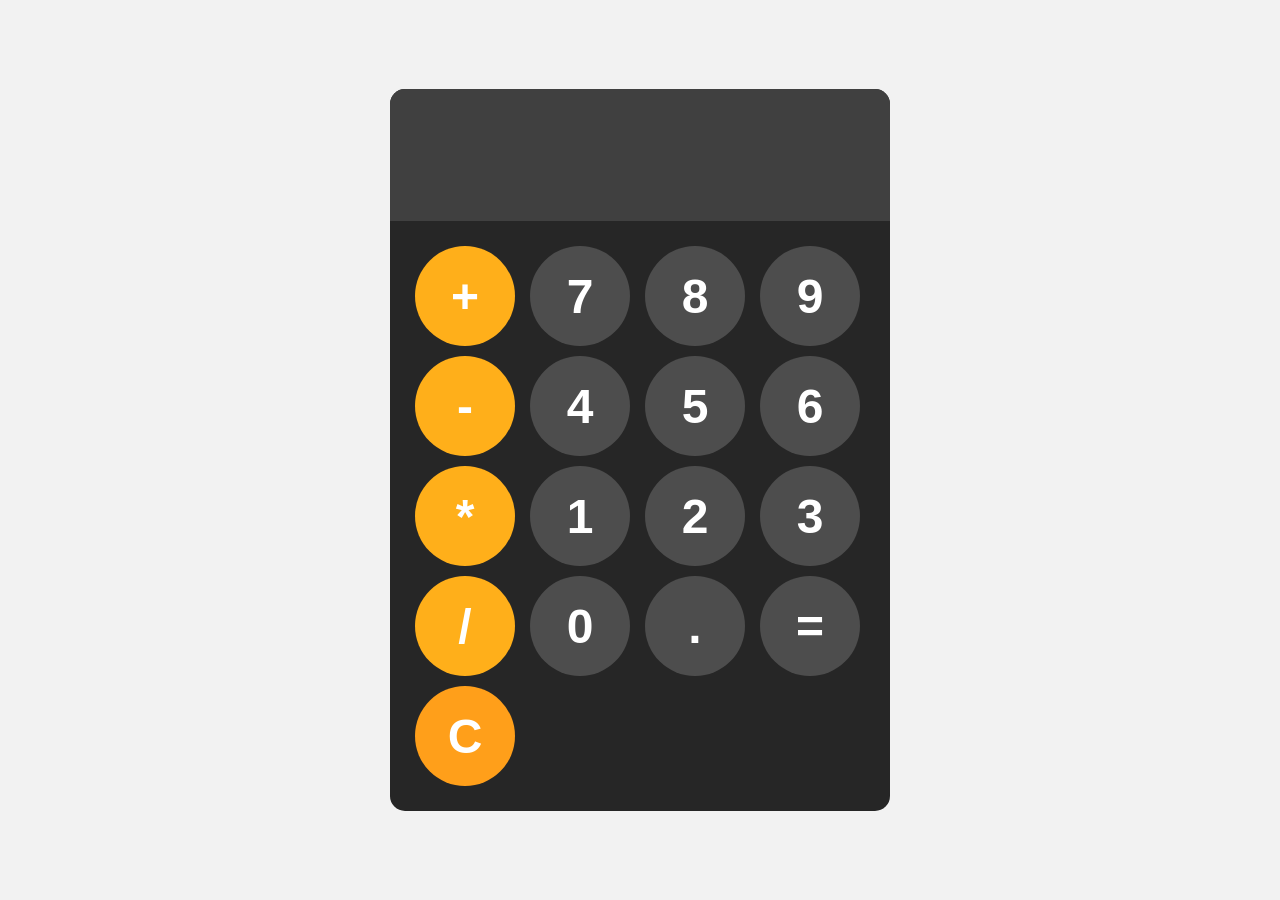
<file: Calculatrice/index.html>
<!DOCTYPE html>
<html lang="en">
<head>
    <meta charset="UTF-8">
    <meta name="viewport" content="width=device-width, initial-scale=1.0">
    <title>Calculator</title>
    <link rel="stylesheet" href="style.css">
</head>
<!--  <h1>My Calculator</h1>-->
<body>
    
    <div id="calculator">
        <input id="display" readonly>
        <div id="keys">
            <button onclick="appendToDisplay('+')" class="operator-btn">+</button>
            <button onclick="appendToDisplay('7')">7</button>
            <button onclick="appendToDisplay('8')">8</button>
            <button onclick="appendToDisplay('9')">9</button>
            <button onclick="appendToDisplay('-')" class="operator-btn">-</button>
            <button onclick="appendToDisplay('4')">4</button>
            <button onclick="appendToDisplay('5')">5</button>
            <button onclick="appendToDisplay('6')">6</button>
            <button onclick="appendToDisplay('*')" class="operator-btn">*</button>
            <button onclick="appendToDisplay('1')">1</button>
            <button onclick="appendToDisplay('2')">2</button>
            <button onclick="appendToDisplay('3')">3</button>
            <button onclick="appendToDisplay('/')" class="operator-btn">/</button>
            <button onclick="appendToDisplay('0')">0</button>
            <button onclick="appendToDisplay('.')">.</button>
            <button onclick="calculate()">=</button>
            <button onclick="clearDisplay()" class="operator">C</button>
        </div>
    </div>
        <script src="main.js"></script>
    
</body>
</html>
</file>
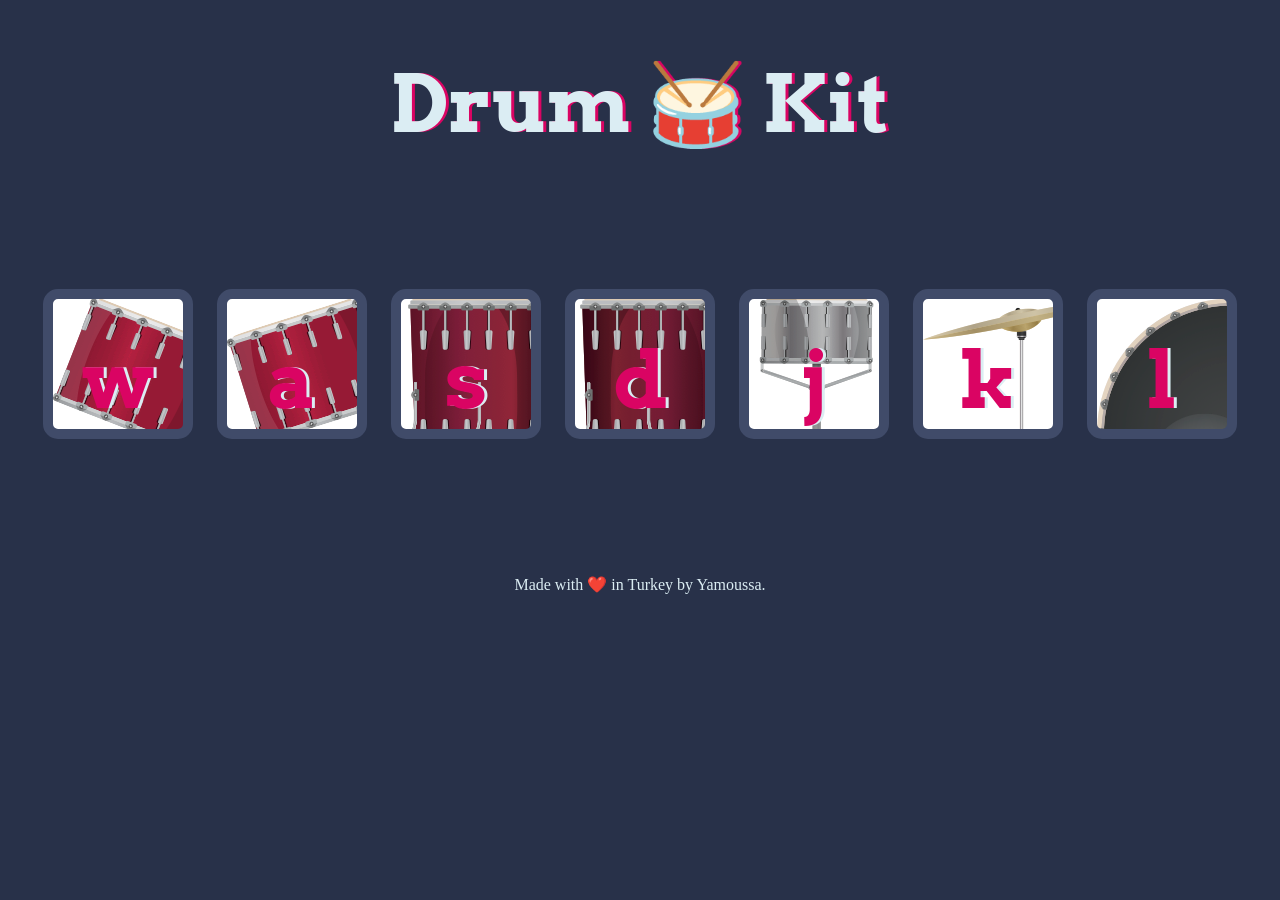
<file: Drum Kit Starting Files/index.html>
<!DOCTYPE html>
<html lang="en" dir="ltr">

<head>
  <meta charset="utf-8">
  <title>Drum Kit</title>
  <link rel="stylesheet" href="styles.css">
  <link href="https://fonts.googleapis.com/css?family=Arvo" rel="stylesheet">
</head>

<body>

  <h1 id="title">Drum 🥁 Kit</h1>
  <div class="set">
    <button class="w drum">w</button>
    <button class="a drum">a</button>
    <button class="s drum">s</button>
    <button class="d drum">d</button>
    <button class="j drum">j</button>
    <button class="k drum">k</button>
    <button class="l drum">l</button>
  </div>




  <script src="index.js" charset="utf-8"></script>
</body>
<footer>
  Made with ❤️ in Turkey by Yamoussa.
</footer>
</html>
</file>
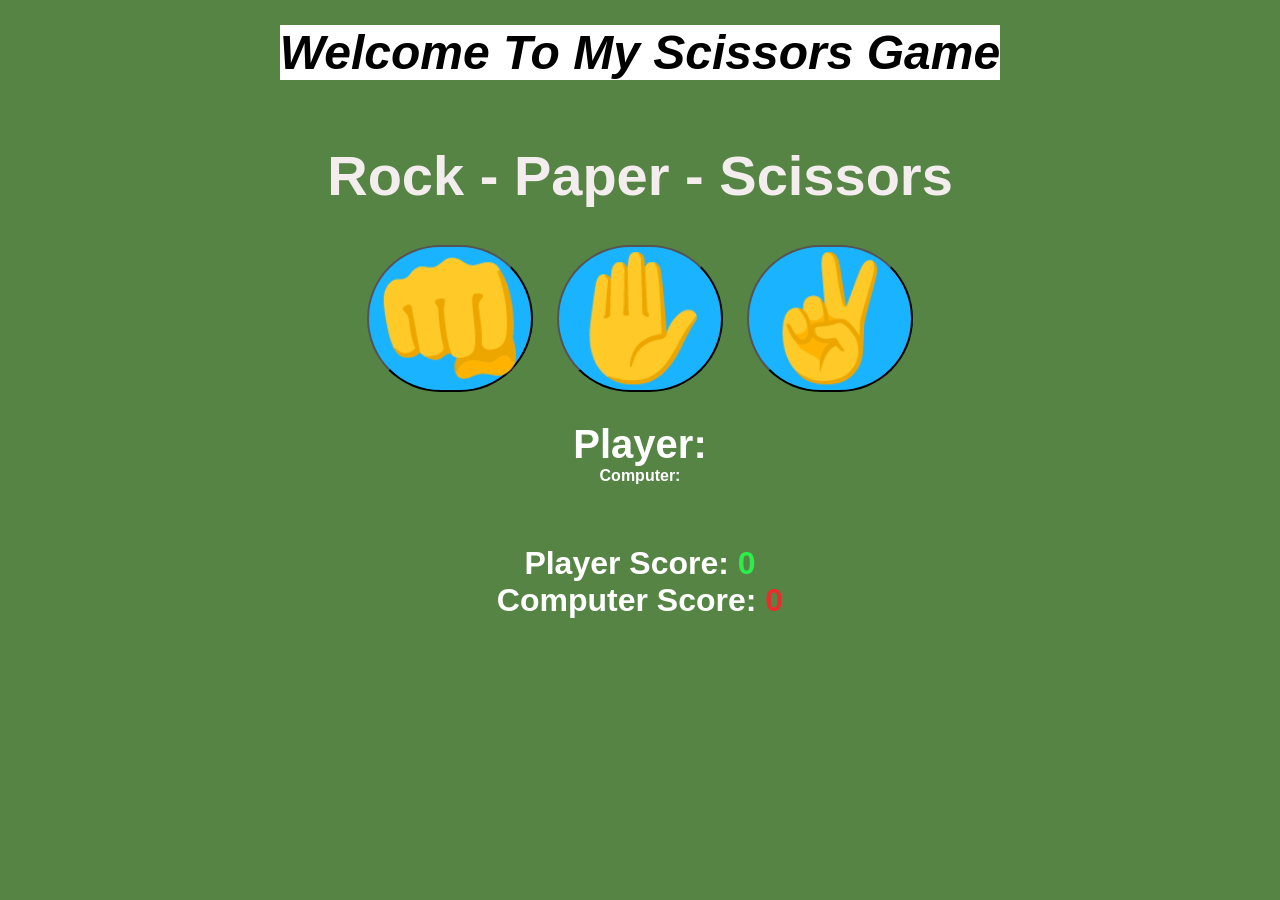
<file: Papper Scissors/index.html>
<!DOCTYPE html>
<html lang="en">
<head>
    <meta charset="UTF-8">
    <meta name="viewport" content="width=device-width, initial-scale=1.0">
    <title>Rock Paper Scissors</title>
    <link rel="stylesheet" href="style.css">
</head>
<body>
    <p>Welcome To My Scissors Game</p>
    <h1>Rock - Paper - Scissors</h1>
    <div class="choices">
        <button onclick="playGame('rock')">👊</button>
        <button onclick="playGame('paper')">✋</button>
        <button onclick="playGame('scissors')">✌</button> 
    </div>
    <div id="playerDisplay">Player:</div>
    <div id="computerDisplay">Computer:</div>
    <div id="resultDisplay"></div>

    <div class="scoreDisplay">Player Score:
        <span id="playerScoreDisplay">0</span>
    </div>
    <div class="scoreDisplay">Computer Score:
        <span id="computerScoreDisplay">0</span>
    </div>
    <script src="main.js"></script>
</body>
</html>
</file>
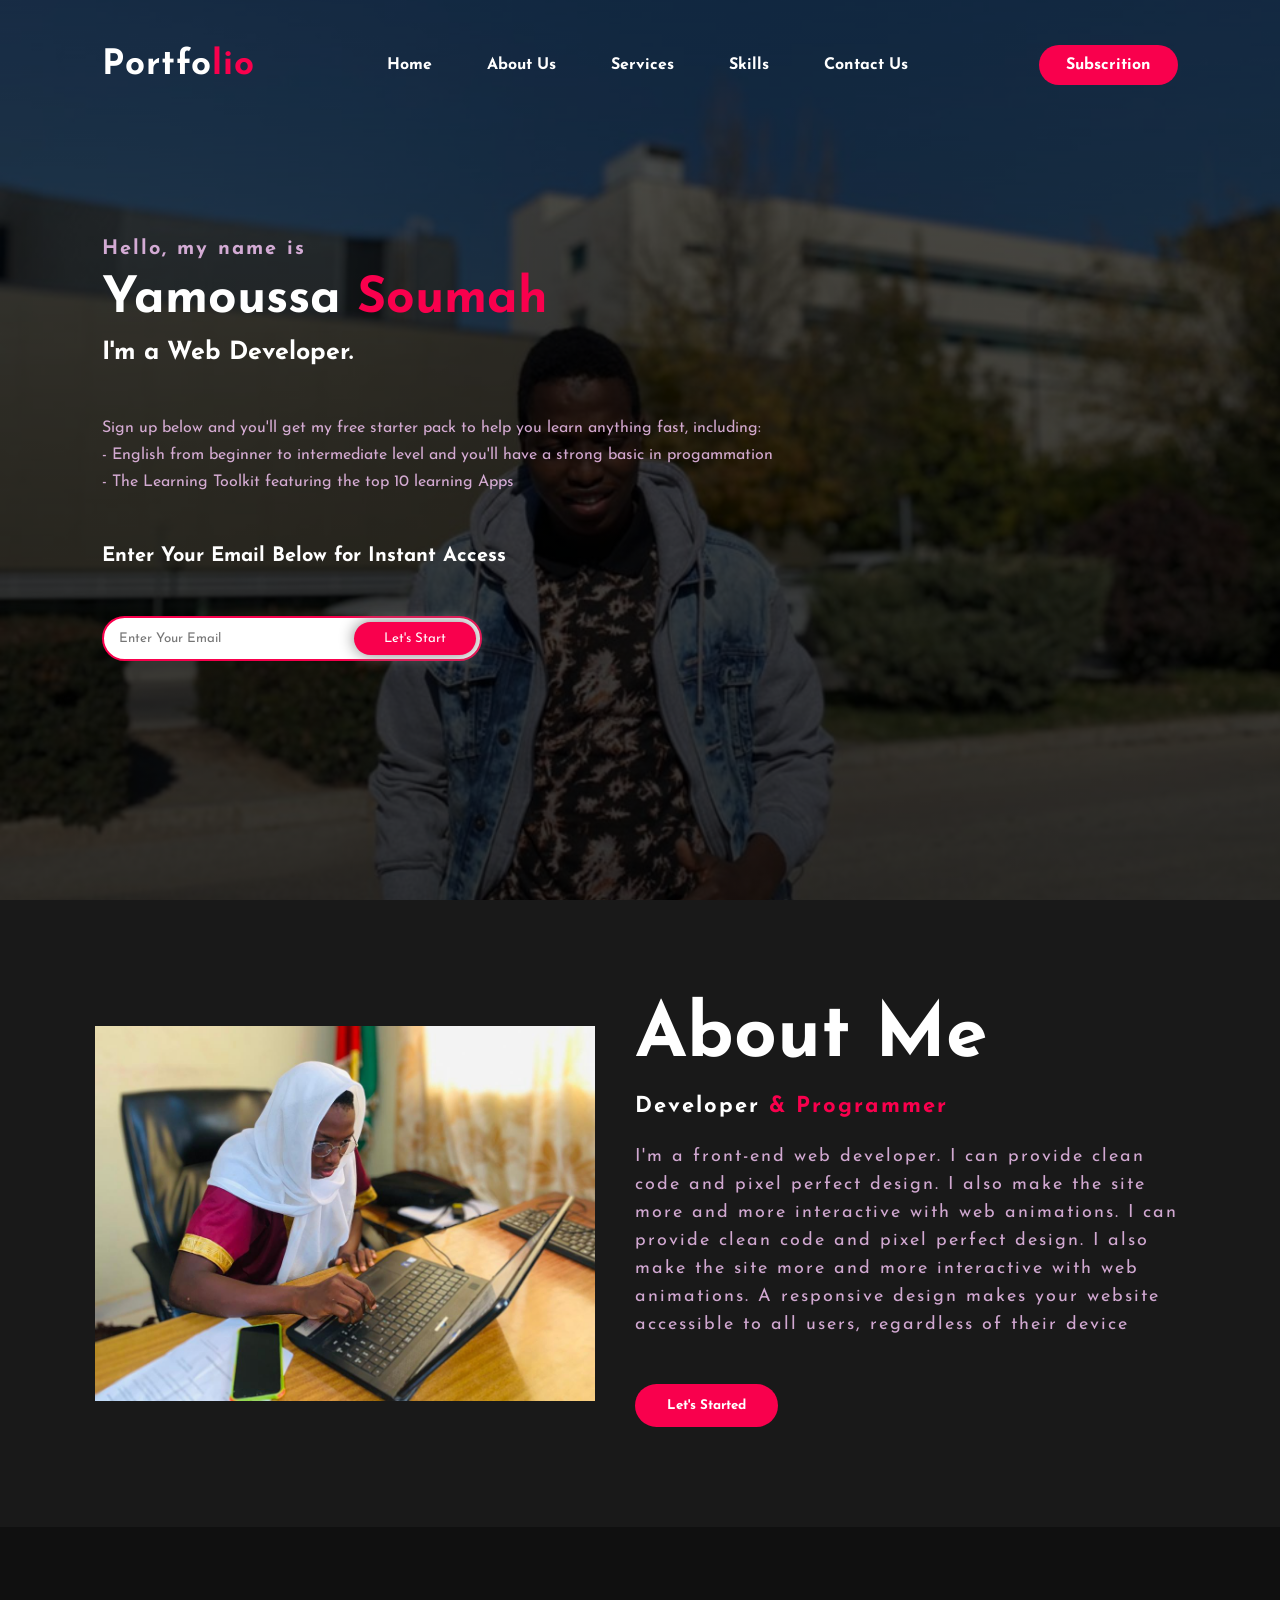
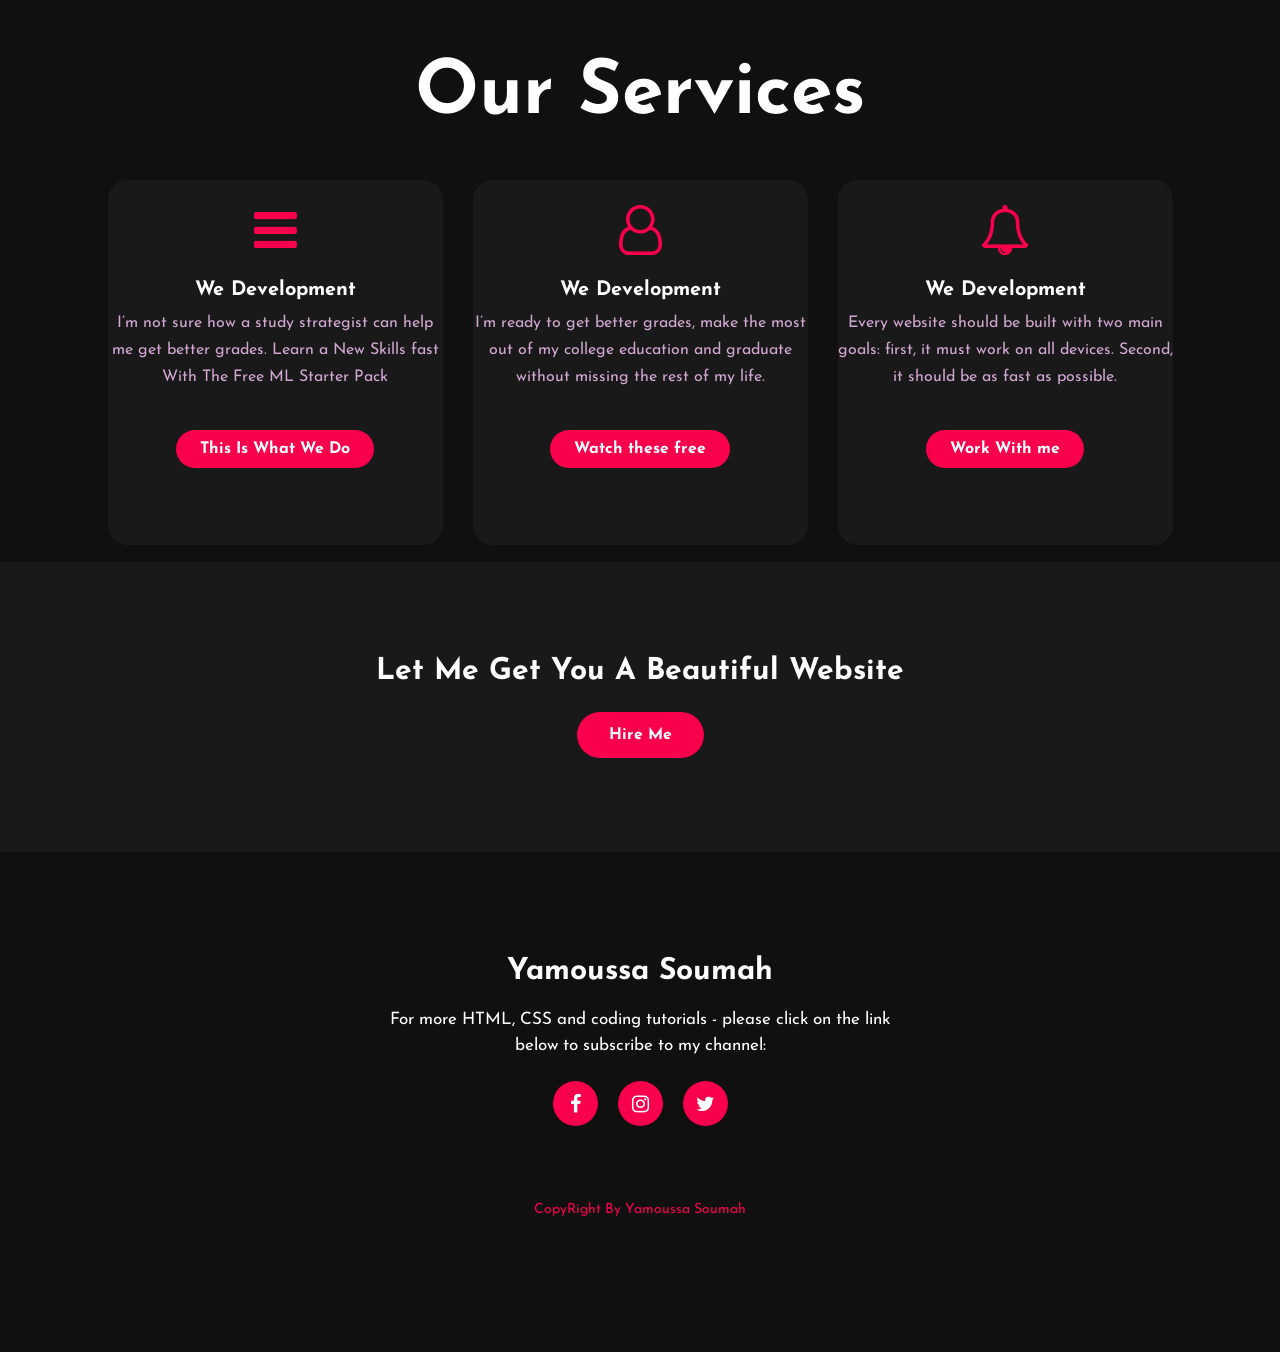
<file: Read-more-First/index.html>
<!DOCTYPE html>
<html lang="en">
<head>
    <meta charset="UTF-8">
    <meta http-equiv="X-UA-Compatible" content="IE=edge">
    <meta name="viewport" content="width=device-width, initial-scale=1.0">
    <title>Document</title>
    <link rel="stylesheet" href="style.css">
    <link rel="preconnect" href="https://fonts.googleapis.com">
    <link href="https://fonts.googleapis.com/css2?family=Josefin+Sans:wght@600&display=swap"
    rel="stylesheet">

    <link rel="stylesheet" href="https://cdnjs.cloudflare.com/ajax/libs/font-awesome/4.7.0/css/font-awesome.css" 
    integrity="sha512-5A8nwdMOWrSz20fDsjczgUidUBR8liPYU+WymTZP1lmY9G6Oc7HlZv156XqnsgNUzTyMefFTcsFH/tnJE/+xBg==" 
    crossorigin="anonymous" referrerpolicy="no-referrer" />
    
</head>
<body>
    
<!-- hero section satrt-->

<div class="hero">
    <nav>
        <h2 class="logo">Portfo<span>lio</span></h2>
            <ul>
                <li><a href="#">Home</a></li>
                <li><a href="#">About us</a></li>
                <li><a href="#">Services</a></li>
                <li><a href="#">Skills</a></li>
                <li><a href="#">Contact us</a></li>
            </ul>
            <a href="#" class="btn">Subscrition</a>
        </nav>

        <div class="content">
            <h4>Hello, my name is</h4>
            <h1>Yamoussa <span>Soumah</span></h1>
            <h3>I'm a Web Developer.</h3>
            <div class="pra">
                <p>
                    Sign up below and you'll get my free starter pack to help you learn anything fast, including: <br>
    
    - English from beginner to intermediate level and you'll have a strong basic in progammation <br>
    - The Learning Toolkit featuring the top 10 learning Apps <br>
<h5> Enter Your Email Below for Instant Access </h5> 
                </p>
            </div>
    <div class="newsletter">
                <form>
                    <input type="email" name="email" id="email" placeholder="Enter Your Email">
                    <input type="submit" name="submit" value="Let's Start">
                </form>
            </div>
        </div>
    </div>

<!--About section start-->
<section class="about">
    <div class="main">
        <img src="foto14.jpeg" alt="">
        <div class="about-text">
            <h2>About me</h2>
            <h5>Developer <span> & Programmer</span></h5>
            <p>I'm a front-end web developer. I can provide clean code and pixel perfect design.
                I also make the site more and more interactive with web animations.
                I can provide clean code and pixel perfect design. I also make the site more 
                and more interactive with web animations. A responsive design makes your website 
                accessible to all users, regardless of their device
            </p>
            <button type="button">Let's Started</button>
        </div>
    </div>
</section>

<!-- Service section start-->
<div class="service">
    <div class="title">
        <h2>Our Services</h2>
    </div>
    <div class="box">
        <div class="card">
            <i class="fa fa-bars" aria-hidden="true"></i>
            <h5>We Development</h5>
            <div class="pra">
                <p style="text-align: center;">
                    I’m not sure how a study strategist can help me get better grades.
                    Learn a New Skills fast
                    With The Free ML Starter Pack
                </p>
                <a class="button" href="#">This Is What We Do</a>
            </div>
        </div>

        <div class="card">
            <i class="fa fa-user-o" aria-hidden="true"></i>
            <h5>We Development</h5>
            <div class="pra">
                <p style="text-align: center;">
                    I’m ready to get better grades, make the most out of
                     my college education and graduate without missing the rest of my life.
                </p>
                <a class="button" href="#">Watch these free</a>
            </div>
        </div>

        <div class="card">
            <i class="fa fa-bell-o" aria-hidden="true"></i>
            <h5>We Development</h5>
            <div class="pra">
                <p style="text-align: center;">
                    Every website should be built with two main goals:
                      first, it must work on all devices.
                      Second, it should be as fast as possible.
                </p>
                <a class="button" href="#">Work With me</a>
            </div>
        </div>
    </div>
    <!----------------Contact me----------------->
    <div class="contact-me">
        <p>Let Me Get You A Beautiful Website</p>
        <a class="button-two" href="#">Hire Me</a>
    </div>
    <!--Footer-->
    <footer>
        <p>Yamoussa Soumah</p>
        <p>
            For more HTML, CSS and coding tutorials -
            please click on the link below to
             subscribe to my channel:
        </p>
        <div class="social">
            <a href=""><i class="fa fa-facebook" aria-hidden="true"></i></a>
            <a href=""><i class="fa fa-instagram" aria-hidden="true"></i></a>
            <a href=""><i class="fa fa-twitter" aria-hidden="true"></i></a>
        </div>
        <p class="end">CopyRight  By Yamoussa Soumah</p>
    </footer>
</div>
</body>
</html>
</file>
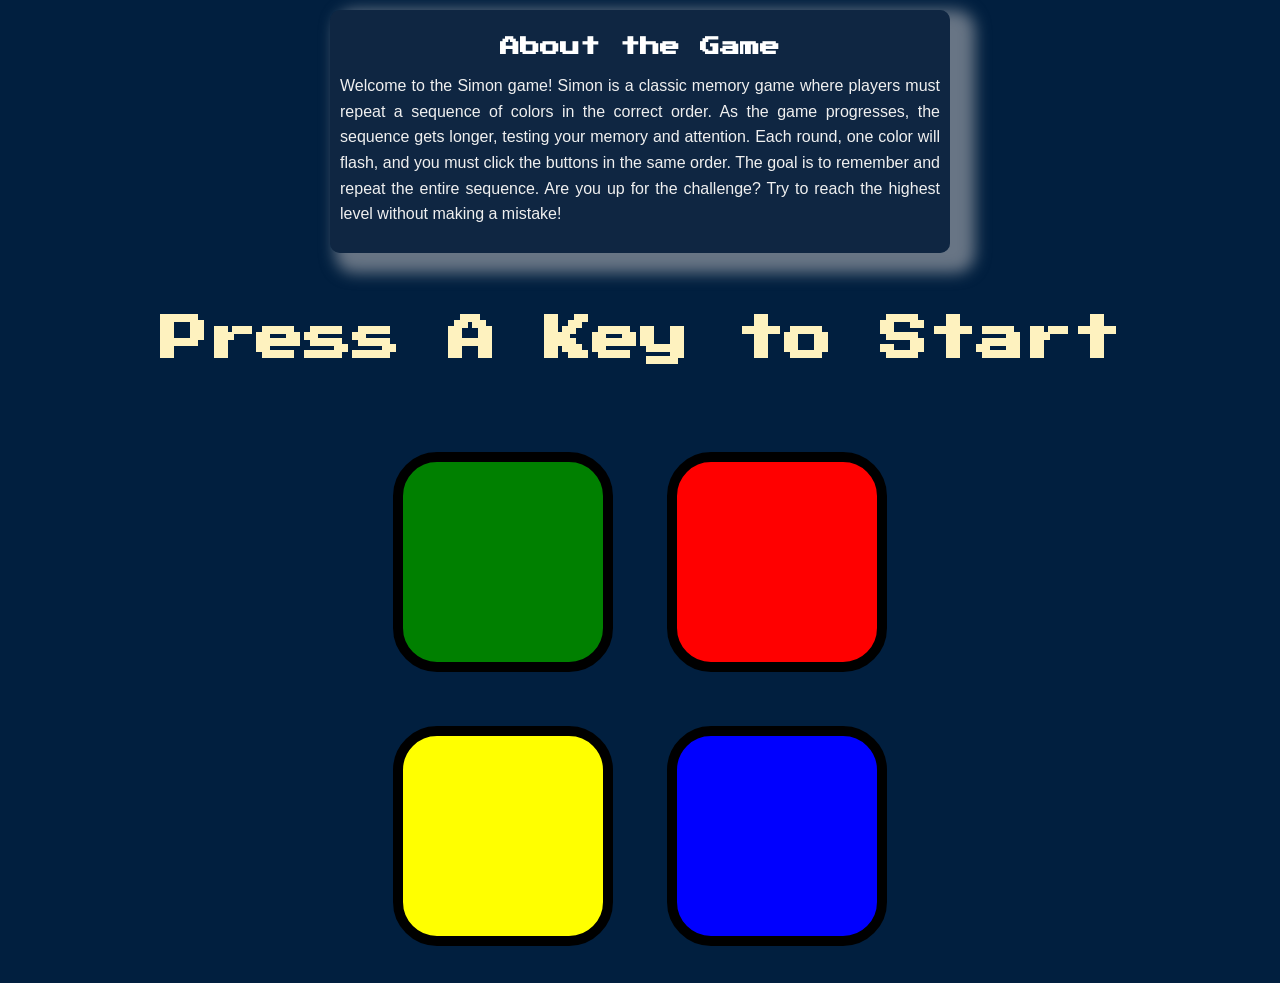
<file: Simon Game Challenge Starting Files/index.html>
<!DOCTYPE html>
<html lang="en" dir="ltr">

<head>
  <meta charset="utf-8">
  <title>Simon</title>
  <link rel="stylesheet" href="styles.css">
  <link href="https://fonts.googleapis.com/css?family=Press+Start+2P" rel="stylesheet">
</head>

<body>

    <!-- Game Explanation Section -->
    <section id="game-explanation">
      <h2>About the Game</h2>
      <p>
        Welcome to the Simon game! Simon is a classic memory game where players must repeat a sequence of colors in the correct order. 
        As the game progresses, the sequence gets longer, testing your memory and attention. Each round, one color will flash, and 
        you must click the buttons in the same order. The goal is to remember and repeat the entire sequence. Are you up for the challenge? 
        Try to reach the highest level without making a mistake!
      </p>
    </section>
   <!-- Game Container -->

  <h1 id="level-title">Press A Key to Start</h1>
  <div class="container">
    <div class="row">
      <div type="button" id="green" class="btn green"></div>
      <div type="button" id="red" class="btn red"></div>
    </div>
    <div class="row">
      <div type="button" id="yellow" class="btn yellow"></div>
      <div type="button" id="blue" class="btn blue"></div>
    </div>
  </div>

  <script src="https://ajax.googleapis.com/ajax/libs/jquery/3.7.1/jquery.min.js"></script>
  <script src="game.js" charset="utf-8"></script>
</body>

</html>
</file>
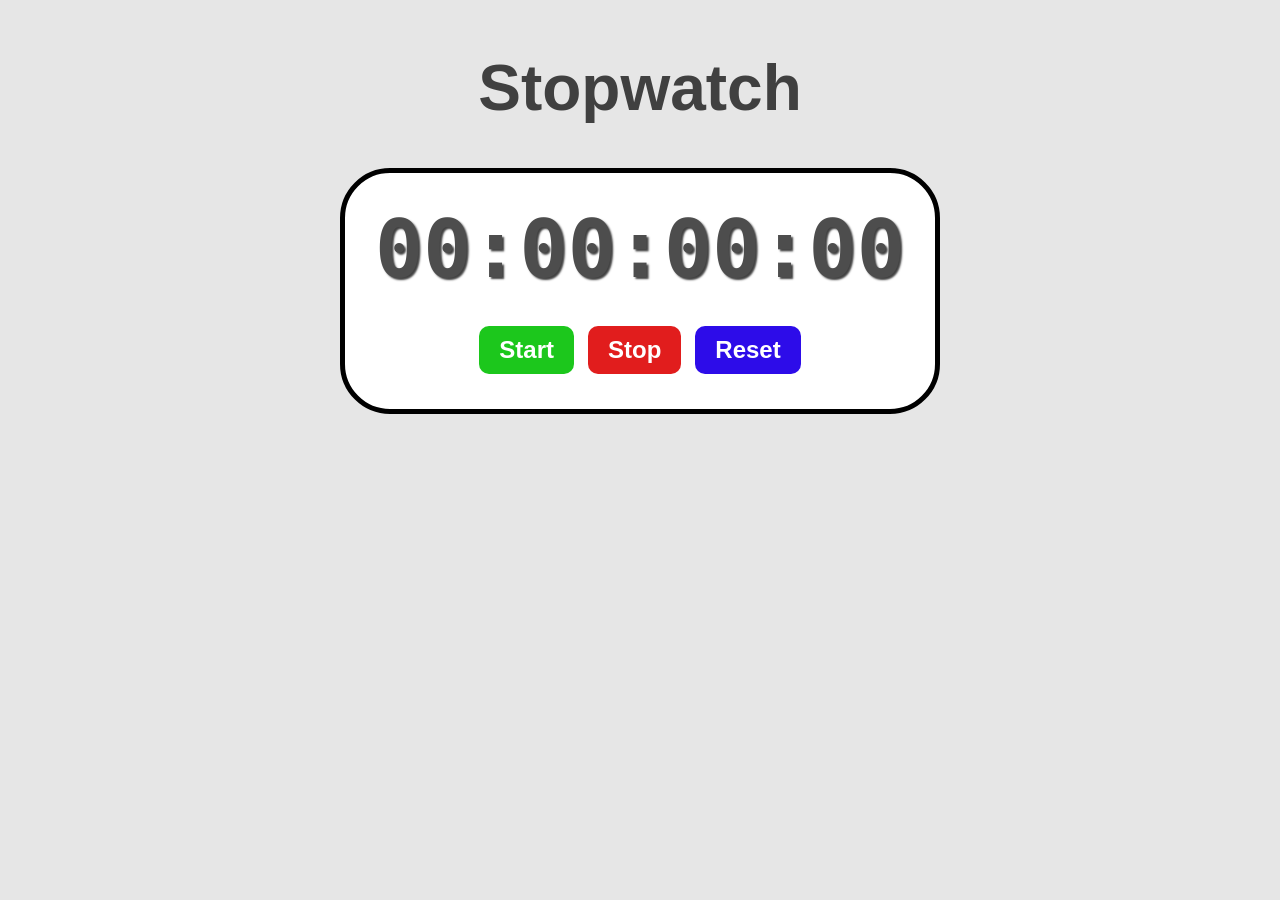
<file: StopWach/index.html>
<!DOCTYPE html>
<html lang="en">
<head>
    <meta charset="UTF-8">
    <meta name="viewport" content="width=device-width, initial-scale=1.0">
    <title>Stop-Watch</title>
    <link rel="stylesheet" href="style.css">
</head>
<body>
    <h1 id="myH1">Stopwatch</h1>
<div id="container">
    <div id="display">
        00:00:00:00
    </div>
    <div id="controls">
        <button id="startBtn" onclick="start()"> Start</button>
        <button id="stopBtn" onclick="stop()">Stop</button>
        <button id="resetBtn" onclick="reset()">Reset</button>
    </div>

    <script src="main.js"></script>
</div>
</body>
</html>
</file>
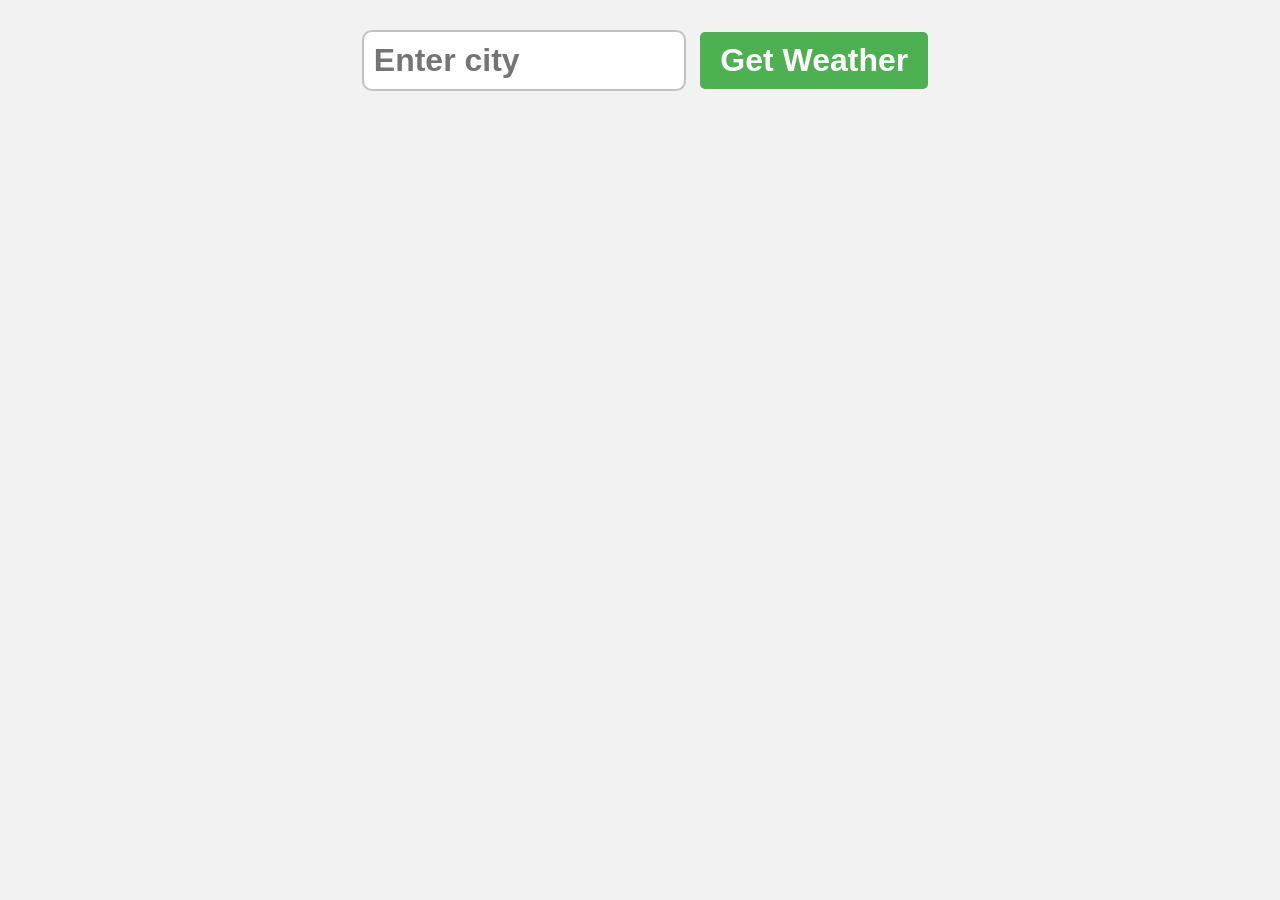
<file: Weather/index.html>
<!DOCTYPE html>
<html lang="en">
<head>
    <meta charset="UTF-8">
    <meta name="viewport" content="width=device-width, initial-scale=1.0">
    <title>Document</title>
    <link rel="stylesheet" href="style.css">
</head>
<body>
    
    <form action="" class="weatherForm">
        <input type="text" class="cityInput" placeholder="Enter city">
        <button type="submit">Get Weather</button>
    </form>
    <div class="card" style="display: none;">
      <!-- 
        <h1 class="cityDisplay">Mamou</h1>
        <p class="temDisplay">90°F</p>
        <p class="humidityDisplay">Humidity : 75%</p>
        <p class="descDisplay">Clear Skies</p>
        <p class="weatherEmoji">🌞</p>
        <p class="errorDisplay">Please enter a city</p>
         -->  
    </div>

    <script src="main.js"></script>
</body>
</html>
</file>
<file: Calculatrice/style.css>
body{
    margin: 0;
    display: flex;
    justify-content: center;
    align-items: center;
    height: 100vh;
    background-color: hsl(0, 0%, 95%);
}
#calculator {
    font-family: Arial, Helvetica, sans-serif;
    background-color: hsl(0, 0%, 15%);
    border-radius: 15px;
    max-width: 500px;
    overflow: hidden;
}
#display{
    width: 100%;
    padding: 20px;
    font-size: 5rem;
    text-align: left;
    border: none;
    background-color: hsl(0, 0%, 25%);
    color: white;
}

#keys{
    display: grid;
    grid-template-columns: repeat(4, 1fr);
    gap: 10px;
    padding: 25px;

}

button{
    width: 100px;
    height:  100px;
    border-radius: 50px;
    border: none;
    background-color: hsl(0, 0%, 30%);
    color: white;
    font-size: 3rem;
    font-weight: bold;
    cursor: pointer;
}
button:hover{
    background-color:hsl(0, 0%, 40%);
}
button:active{
    background-color: hsl(0, 0%, 50%);
}

.operator-btn{
    background-color: hsl(39, 100%, 55%);
}
.operator{
    background-color: hsl(35, 100%, 55%);
}
.operator-btn:hover{
    background-color: hsl(39, 100%, 65%);
}
.operator:hover{
    background-color: hsl(35, 100%, 65%);
}
.operator-btn:active{
    background-color: hsl(35, 100%, 75%);
}
.operator:active{
    background-color: hsl(35, 100%, 75%);
}
</file>
<file: Drum Kit Starting Files/styles.css>
body {
  text-align: center;
  background-color: #283149;
}

h1 {
  font-size: 5rem;
  color: #DBEDF3;
  font-family: "Arvo", cursive;
  text-shadow: 3px 0 #DA0463;

}

footer {
  color: #DBEDF3;
  font-family: sans-serif;
}

.w {
  background-image: url(images/tom1.png);
}

.a {
  background-image: url(images/tom2.png);
}

.s {
  background-image: url(images/tom3.png);
}

.d {
  background-image: url(images/tom4.png);
}

.j {
  background-image: url(images/snare.png);
}

.k {
  background-image:url(images/crash.png); 
}

.l {
  background-image: url(images/kick.png); 
}

.set {
  margin: 10% auto;
}

.game-over {
  background-color: red;
  opacity: 0.8;
}

.pressed {
  box-shadow: 0 3px 4px 0 #DBEDF3;
  opacity: 0.5;
}

.red {
  color: red;
}

.drum {
  outline: none;
  border: 10px solid #404B69;
  font-size: 5rem;
  font-family: 'Arvo', cursive;
  line-height: 2;
  font-weight: 900;
  color: #DA0463;
  text-shadow: 3px 0 #DBEDF3;
  border-radius: 15px;
  display: inline-block;
  width: 150px;
  height: 150px;
  text-align: center;
  margin: 10px;
  background-color: white;
}

footer{
  font-size: 1rem;
  font-family: cursive;
}
</file>
<file: Papper Scissors/style.css>
body{
    font-family: Arial, Helvetica, sans-serif;
    font-weight: bold;
    margin: 0;
    display: flex;
    flex-direction: column;
    align-items: center;
    background-color: #568445;
    color: white;
}
p{
    font-size: 3rem;
    font-weight: bold;
    font-family: Impact, Haettenschweiler, 'Arial Narrow Bold', sans-serif;
    background-color: white;
    color:black;
    font-style: italic;
    margin: 25px;
    padding:0;
}

h1{
    font-size: 3.5rem;
    color: hsl(0, 20%, 94%);
}
.choices{
    margin-bottom: 30px;
}
.choices button{
    font-size: 7.5rem;
    min-width: 160px;
    margin: 0 10px;
    border-radius: 250px;
    background-color: hsl(200, 100%, 55%);
    cursor: pointer;
    transition: background-color 0.5s ease;
}
.choices button:hover{
    background-origin: hsl(200, 100%, 75%);
}
#playerDisplay{
    font-size: 2.5rem;
}
#resultDisplay{
    font-size: 5rem;
    margin: 30px 0;
}
.scoreDisplay{
    font-size: 2rem;

}

.greenText, #playerScoreDisplay{
    color: hsl(130, 85%, 55%);
}
.redText, #computerScoreDisplay{
    color: hsl(0, 85%, 55%);
}
</file>
<file: Read-more-First/style.css>
*{
    padding: 0;
    margin: 0;
    box-sizing: border-box;
    font-family: 'Josefin Sans', sans-serif;
}
/**-------Section header------------**/
.hero{
    height: 100vh;
    width: 100%;
    background-image:linear-gradient(rgba(0, 0, 0, 0.7),rgba(0, 0, 0, 0.8)) , url("foto19.jpeg");
    background-size: cover;
    background-position: center;
}
nav{
    display: flex;
    align-items: center;
    justify-content: space-between;
    padding-top: 45px;
    padding-left: 8%;
    padding-right: 8%;
}
.logo{
    color: white;
    font-size: 35px;
    cursor: pointer;
    letter-spacing: 1px;
}
span{
    color: #f9004d;
}
nav ul li{
    list-style-type: none;
    display: inline-block;
    padding: 10px 25px;
}
nav ul li a{
    color: white;
    text-decoration: none;
    font-weight: bold;
    text-transform: capitalize;
}
nav ul li a:hover{
    color: #f9004d;
    transition: .4s;
}
.btn{
    background-color: #f9004d;
    color: white;
    text-decoration: none;
    border: 2px solid transparent;
    font-weight: bold;
    padding: 10px 25px;
    border-radius: 30px;
    transition: transform .4s;
}
.btn:hover{
    transform: scale(1.2);
}
.content{
    position: absolute;
    top: 50%;
    left: 8%;
    transform: translateY(-50%);
}
h1{
    color: white;
    margin: 15px 0px 15px;
    font-size: 50px;
}
h3{
    color:white;
    font-size: 25px;
    margin-bottom: 50px;    
}
h4{
    color: #fcfc;
    letter-spacing: 2px;
    font-size: 20px;
}
.newsletter form{
    width: 380px;
    max-width: 100%;
    position: relative;
}
.newsletter form input:first-child{
    display: inline-block;
    width: 100%;
    padding: 14px 130px 14px 15px;
    border: 2px solid #f9004d;
    outline: none;
    border-radius: 30px;
}
.newsletter form input:last-child{
    position: absolute;
    display: inline-block;
    outline: none;
    border: none;
    padding: 10px 30px;
    border-radius: 30px;
    background-color: #f9004d;
    color: white;
    box-shadow: 0px 0px 0px #000, 0px 0px 15px #858585;
    top: 6px;
    right: 6px;
}
/*-----------Section About me---------*/
.about{
    width: 100%;
    padding: 100px 0px;
    background-color: #191919;
}
.about img{
    width: 500px;
    height: auto;
}
.about-text{
    width: 550px;
}
.main{
    width: 1130px;
    max-width: 95%;
    margin: 0 auto;
    display: flex;
    align-items: center;
    justify-content: space-around;
}

.about-text h2{
    color: white;
    font-size: 75px;
    text-transform: capitalize;
    margin-bottom: 20px;
}
.about-text h5{
    color: white;
    letter-spacing: 2px;
    font-size: 22px;
    margin-bottom: 25px;
    text-transform: capitalize;
}
.about-text p{
    color: #fcfc;
    letter-spacing: 2px;
    line-height: 28px;
    font-size: 18px;
    margin-bottom: 45px;
}
button{
    background-color: #f9004d;
    color: white;
    text-decoration: none;
    border: 2px solid transparent;
    font-weight: bold;
    padding: 13px 30px;
    border-radius: 30px;
    transition: .4s;
}
button:hover{
    background-color: transparent;
    border: 2px solid #f9004d;
    cursor: pointer;
}
.service{
    background-color: #101010;
    width: 100%;
    padding: 100px 0;
}
.title h2{
    color: white;
    font-size: 75px;
    width: 1130px;
    margin: 30px auto;
    text-align: center;
}
.box{
    display: flex;
    justify-content: center;
    align-items: center;
    min-height: 400px;
}
.card{
    height: 365px;
    width: 335px;
    padding: 20p 35px;
    background: #191919;
    border-radius: 20px;
    margin: 15px;
    position: relative;
    overflow: hidden;
    text-align: center;
}
.card i{
    font-size: 50px;
    display: block;
    text-align: center;
    margin: 25px 0px;
    color: #f9004d;
}
h5{
    color: white;
    font-size: 20px;
    margin-bottom: 10px;
}
.pra p{
    color:#fcfc;
    font-size: 16px;
    line-height: 27px;
    margin-bottom: 50px;
}
.card .button{
    background-color: #f9004d;
    color: white;
    text-decoration: none;
    border: 2px solid transparent;
    font-weight: bold;
    padding: 9px 22px;
    border-radius: 30px;
    transition: .4s;
}
.card .button:hover{
    background-color: transparent;
    border: 2px solid #f9004d;
    cursor: pointer;
}
.contact-me{
    width: 100%;
    height: 290px;
    background: #191919;
    display: flex;
    align-items: center;
    flex-direction: column;
    justify-content: center;
}
.contact-me p{
    color: white;
    font-size: 30px;
    font-weight: bold;
    margin-bottom: 25px;
}
.contact-me .button-two{
    background-color: #f9004d;
    color: white;
    text-decoration: none;
    border: 2px solid transparent;
    font-weight: bold;
    padding: 13px 30px;
    border-radius: 30px;
    transition: .4s;
}
.contact-me .button-two:hover{
    background-color: transparent;
    border: 2px solid #f9004d;
    cursor: pointer;
}

/**********Section footer**********/
footer{
    position: relative;
    width: 100%;
    height: 400px;
    background: #101010;
    display: flex;
    flex-direction: column;
    align-items: center;
    justify-content: center;
}
footer p:nth-child(1){
    font-size: 30px;
    color: white;
    margin-bottom: 20px;
    font-weight: bold;
}
footer p:nth-child(2){
    color: white;
    font-size: 17px;
    width: 500px;
    text-align: center;
    line-height: 26px;
}
.social{
    display: flex;
}
.social a{
    width: 45px;
    height: 45px;
    display: flex;
    align-items: center;
    justify-content: center;
    background: #f9004d;
    border-radius: 50%;
    color: white;
    text-decoration: none;
    font-size: 20px;
    margin: 22px 10px;
}
.social a:hover{
    transform: scale(1.3);
    transition: .3s;
}
.end{
    position: absolute;
    color: #f9004d;
    bottom: 35px;
    font-size: 14px;
}
</file>
<file: Simon Game Challenge Starting Files/styles.css>
body {
  text-align: center;
  background-color: #011F3F;
}

#level-title {
  font-family: 'Press Start 2P', cursive;
  font-size: 3rem;
  margin:  5%;
  color: #FEF2BF;
}
#game-explanation {
  margin: 10px auto;
  padding: 10px;
  background-color: #23324769;
  border-radius: 10px;
  max-width: 600px;
  text-align: justify;
  box-shadow:  15px 10px 15px 10px rgba(207, 204, 204, 0.5);;
}

#game-explanation h2 {
  font-family: 'Press Start 2P', cursive;
  font-size: 20px;
  color: white;
  text-align: center;
}

#game-explanation p {
  font-family: Arial, sans-serif;
  font-size: 16px;
  line-height: 1.6;
  color: #f0f0f0;
}


.container {
  display: block;
  width: 50%;
  margin: auto;

}

.btn {
  margin: 25px;
  display: inline-block;
  height: 200px;
  width: 200px;
  border: 10px solid black;
  border-radius: 20%;
}

.game-over {
  background-color: red;
  opacity: 0.8;
}

.red {
  background-color: red;
}

.green {
  background-color: green;
}

.blue {
  background-color: blue;
}

.yellow {
  background-color: yellow;
}

.pressed {
  box-shadow: 0 0 20px white;
  background-color: grey;
}
</file>
<file: StopWach/style.css>
body{
    display: flex;
    flex-direction: column;
    align-items: center;
    background-color: hsl(0, 0%, 90%);
}
#myH1{
    font-size: 4rem;
    font-family: Arial, Helvetica, sans-serif;
    color: hsl(0, 0%, 25%);
}
#container{
    display: flex;
    flex-direction: column;
    align-items: center;
    border: 5px solid;
    padding: 30px;
    border-radius: 50px;
    background-color: white;
}
#display{
    font-size: 5rem;
    font-family: monospace;
    font-weight: bold;
    color: hsl(0, 0%, 30%);
    text-shadow: 2px 2px 2px hsla(0, 0%, 0%, 0.75);
    margin-bottom: 25px;
}

#controls button{
    font-size: 1.5rem;
    font-weight: bold;
    padding: 10px 20px;
    margin: 5px;
    border: none;
    border-radius: 10px;
    cursor: pointer;
    color: white;
    transition: background-color 0.5s ease;
}
#startBtn{
    background-color: rgb(28, 199, 28);
}
#startBtn:hover{
    background-color: rgb(28, 199, 28);
}
#stopBtn{
    background-color:rgb(225, 29, 29);
}
#stopBtn:hover{
    background-color: rgb(225, 29, 29);
}
#resetBtn{
    background-color: rgb(45, 12, 233);
}
#resetBtn:hover{
    background-color: rgb(45, 12, 233);
}
</file>
<file: Weather/style.css>
body{
    font-family: Arial, Helvetica, sans-serif;
    background-color: hsl(0, 0%, 95%);
    margin: 0;
    display: flex;
    flex-direction: column;
    align-items: center;
}
.weatherForm{
    margin: 20px;
}
.cityInput{
    padding: 10px;
    font-size: 2rem;
    font-weight: bold;
    border: 2px solid hsla(0, 0%, 20%, 0.3);
    border-radius: 10px;
    margin: 10px;
    width: 300px;
}
button[type="submit"]{
    padding: 10px 20px;
    font-weight: bold;
    font-size: 2rem;
    background-color: hsl(122, 39%, 50%);
    color: white;
    border: none;
    border-radius: 5px;
    cursor: pointer;
}
button[type="submit"]:hover{
    background-color: hsl(122, 39%, 40%);;
}
.card{
    background: linear-gradient(180deg, hsl(210, 100%, 75%), hsl(40, 100%, 75%));
    padding: 50px;
    border-radius: 10px;
    box-shadow: 2px 2px 5px hsla(0, 0%, 0%, 0.5);
    min-width: 300px;
    display: flex;
    flex-direction: column;
    align-items: center;
}
h1{
    font-size: 3.5rem;
    margin-top: 0;
    margin-bottom: 25px;
}
p{
    font-size: 1.5rem;
    margin: 5px 0;
}
.cityDisplay, .temDisplay{
    font-size: 3.5rem;
    font-weight: bold;
    color: hsla(0, 0%, 0%, 0.5);
    margin-bottom: 25px
}
.humidityDisplay{
    font-weight: bold;
    margin-bottom: 25px;
}
.descDisplay{
    font-style: italic;
    font-weight: bold;
    font-size: 2rem;
}
.weatherEmoji{
    margin: 0;
    font-size: 7.5rem;
}
.errorDisplay{
    font-size: 2.5rem;
    font-weight: bold;
    color: hsla(0, 0%, 0%, 0.75);
}
</file>
